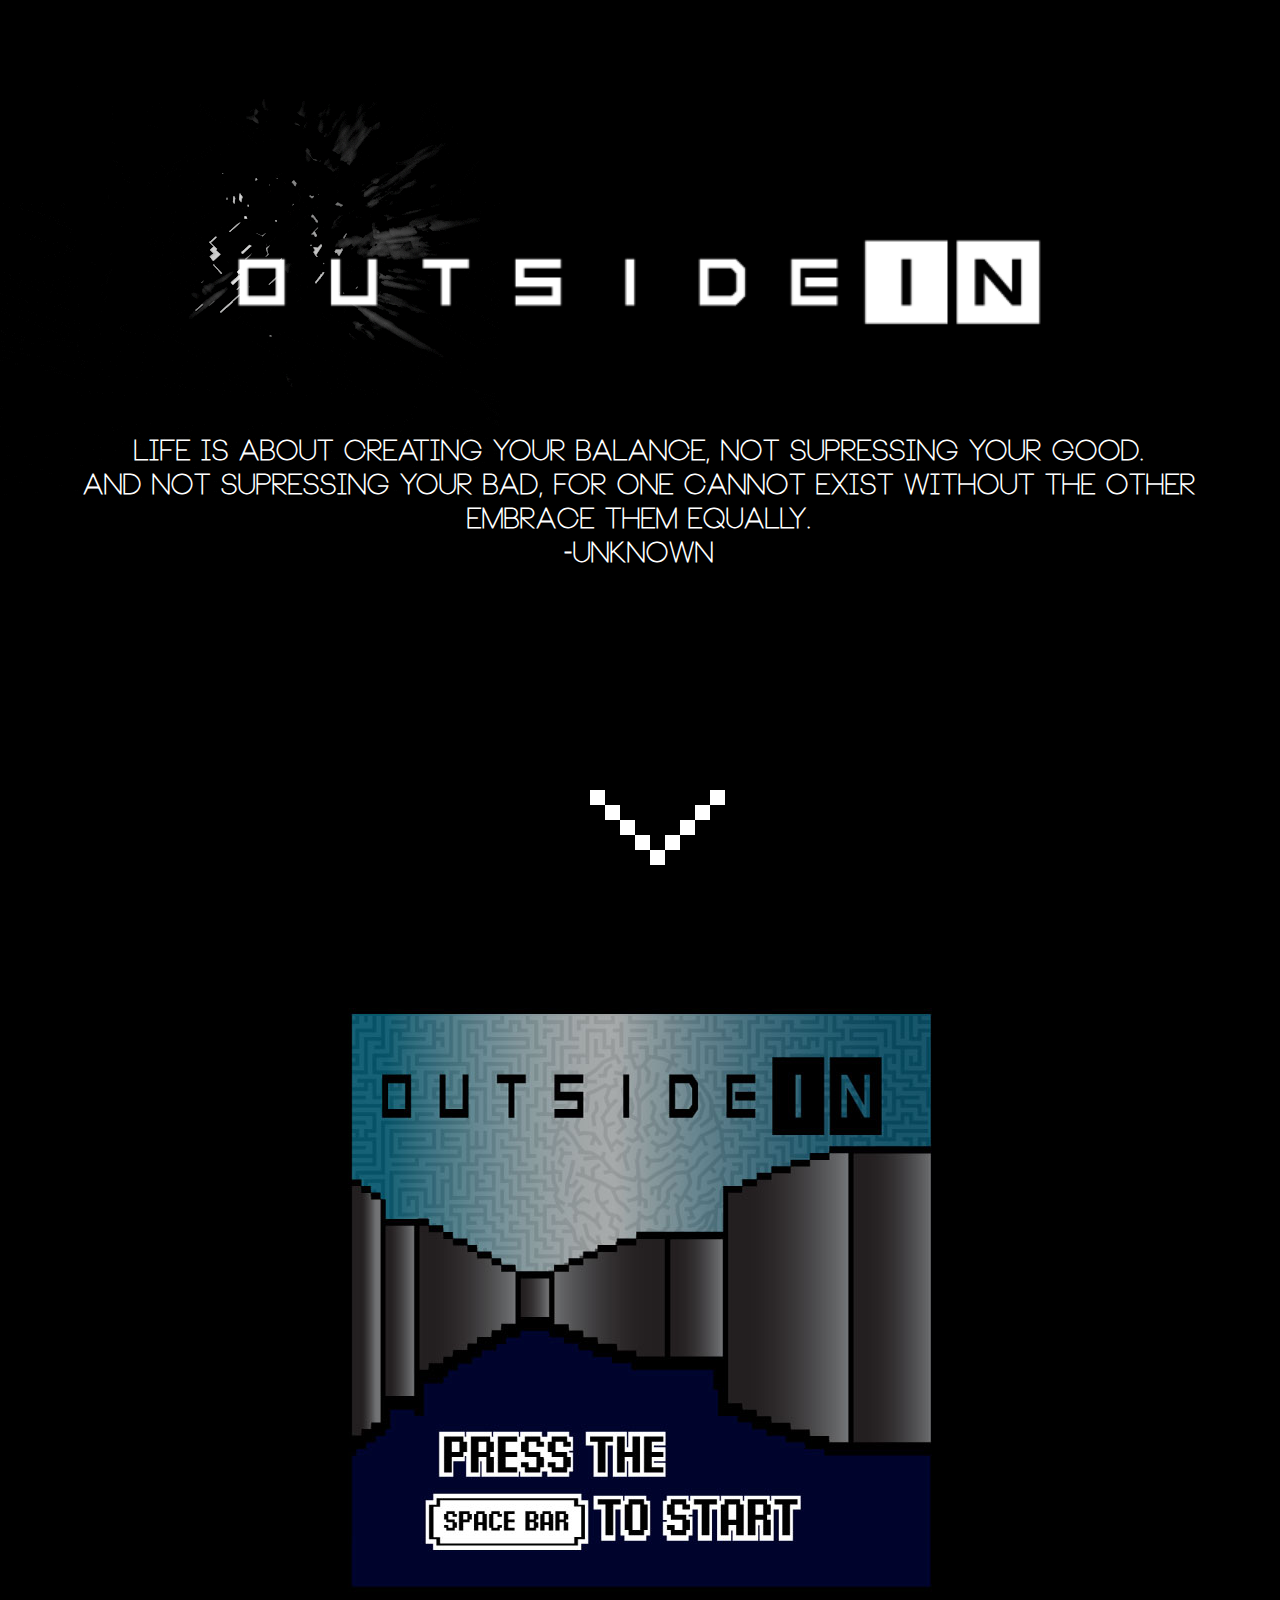
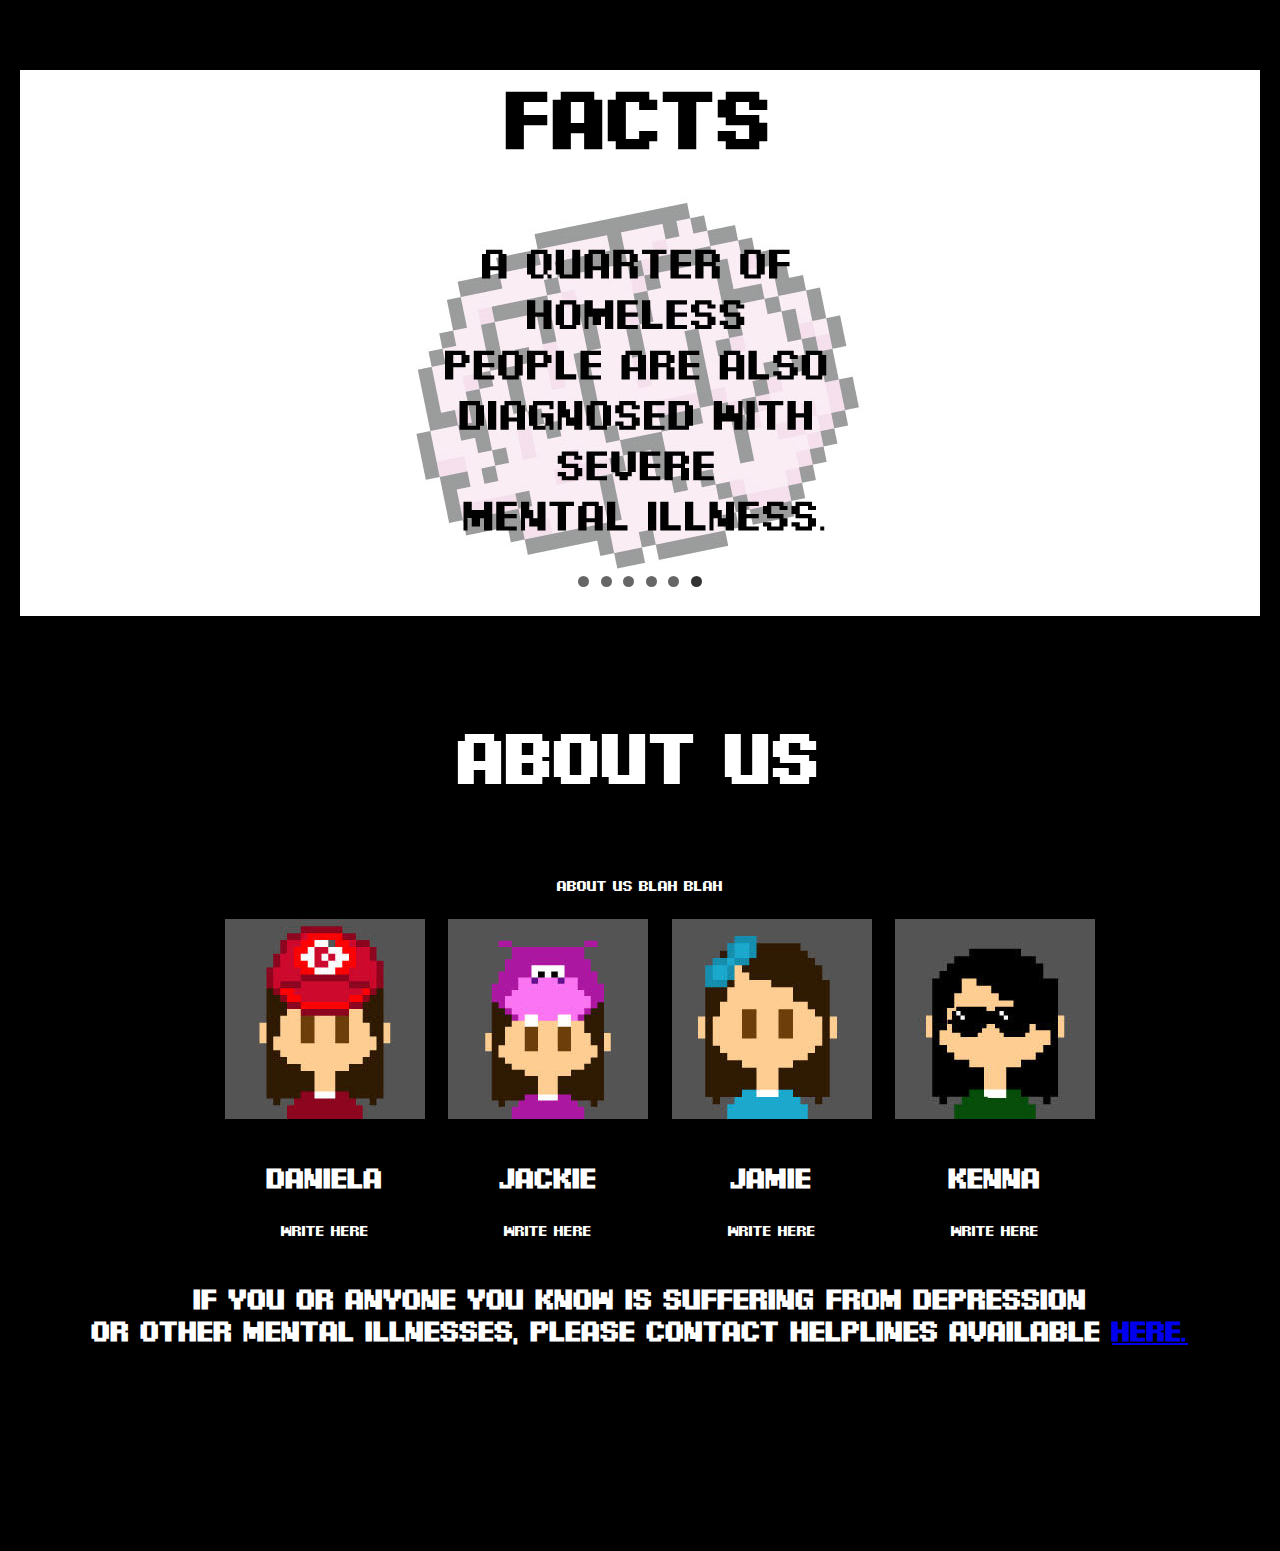
<file: index.html>
<!DOCTYPE html>
<html>
	<head>
		<title>Outside In</title>
		<script src="processing-1.4.1.js"></script>
		<script type="text/processing" data-processing-target="mycanvas" src="script.js"></script>
		<link rel="stylesheet" type="text/css" href="style.css">
		<script src="http://ajax.googleapis.com/ajax/libs/jquery/1.9.0/jquery.min.js"></script>
	
	<body style="overflow-y: visible;">
		<audio src = "tearsofjoy.mp3" autoplay="autoplay"loop = "loop"></audio>
		<section id="title">
			<div id="scene" style="height: 900px;">
				<div id="intro">
					<div class="inner">
						<h1 class="title">
							<img src="maze-title.png" alt="title" height=180 width=900px>
						</h1>
						<h3>LIFE IS ABOUT CREATING YOUR BALANCE, NOT SUPRESSING YOUR GOOD.<br>AND NOT SUPRESSING YOUR BAD, FOR ONE CANNOT EXIST WITHOUT THE OTHER<br>EMBRACE THEM EQUALLY.<br>				 -Unknown</br></h3></span>
					</div>
				</div>
				<div class="shadow"></div>
				<a href="#game" class="scroll-to"></a>
			</div>
		</section>
		
		<section id="game">
			<div class="gamecontainer" style="height: 750px;">
				<canvas id="mycanvas"></canvas>
				</section>
			</div>
		</section>
		
		<section id="facts">
			<h2>Facts</h2><br>
			<ul class="slides">
				<input type="radio" name="radio-btn" id="img-1" checked />
				<li class="slide-container">
					<div class="slide">
						<img src="fact1.jpg" />
				    </div>
					<div class="nav">
						<label for="img-6" class="prev">&#x2039;</label>
						<label for="img-2" class="next">&#x203a;</label>
					</div>
			    </li>
				
				<input type="radio" name="radio-btn" id="img-2" checked />
				<li class="slide-container">
					<div class="slide">
						<img src="fact2.jpg" />
				    </div>
					<div class="nav">
						<label for="img-1" class="prev">&#x2039;</label>
						<label for="img-3" class="next">&#x203a;</label>
					</div>
			    </li>
				
				<input type="radio" name="radio-btn" id="img-3" checked />
				<li class="slide-container">
					<div class="slide">
						<img src="fact3.jpg" />
				    </div>
					<div class="nav">
						<label for="img-2" class="prev">&#x2039;</label>
						<label for="img-4" class="next">&#x203a;</label>
					</div>
			    </li>
				
				<input type="radio" name="radio-btn" id="img-4" checked />
				<li class="slide-container">
					<div class="slide">
						<img src="fact4.jpg" />
				    </div>
					<div class="nav">
						<label for="img-3" class="prev">&#x2039;</label>
						<label for="img-5" class="next">&#x203a;</label>
					</div>
			    </li>
				
				<input type="radio" name="radio-btn" id="img-5" checked />
				<li class="slide-container">
					<div class="slide">
						<img src="fact5.jpg" />
				    </div>
					<div class="nav">
						<label for="img-4" class="prev">&#x2039;</label>
						<label for="img-6" class="next">&#x203a;</label>
					</div>
			    </li>
				
				<input type="radio" name="radio-btn" id="img-6" checked />
				<li class="slide-container">
					<div class="slide">
						<img src="fact6.jpg" />
				    </div>
					<div class="nav">
						<label for="img-5" class="prev">&#x2039;</label>
						<label for="img-1" class="next">&#x203a;</label>
					</div>
			    </li>
				
				<li class="nav-dots">
					<label for="img-1" class="nav-dot" id="img-dot-1"></label>
					<label for="img-2" class="nav-dot" id="img-dot-2"></label>
					<label for="img-3" class="nav-dot" id="img-dot-3"></label>
					<label for="img-4" class="nav-dot" id="img-dot-4"></label>
					<label for="img-5" class="nav-dot" id="img-dot-5"></label>
					<label for="img-6" class="nav-dot" id="img-dot-6"></label>
				  </li>
				
			</ul>
			</br>
			
		</section>
					
		<footer>
		<div class="container">
		<section id="about-us" style="height: 900px;">
			<h1 class="impact-title">About Us</h1>
			<p>about us blah blah</p>
				<div id="creators" >
					<ul>
						<li>
							<img src="daniela.jpg">
							<h3>Daniela</h3><p>write here</p>
						</li>
						<li>
							<img src="jackie.jpg">
							<h3>Jackie</h3><p>write here</p>
						</li>
						<li>
							<img src="jamie.jpg">
							<h3>Jamie</h3><p>write here</p>
						</li>
						<li>
							<img src="kenna.jpg">
							<h3>Kenna</h3><p>write here</p>
						</li>
					</ul>
					<h3>If you or anyone you know is suffering from depression<br>or other mental illnesses, please contact helplines available <a href="https://www.nami.org/Find-Support/NAMI-HelpLine">here.</h3></h3></a>
				</div>
		</section>
		</div>
		</footer>
		
		
		</header>
	</body>
</html>
</file>
<file: style.css>
/*Maze Game*/

@font-face {
    font-family: "pixel";
    src: url("pixel.otf");
}

@font-face {
    font-family: "Neou";
    src: url("Neou-Thin.ttf");
}

element.style {
    overflow-y: visible;
}

body
{
    background-color: #000000;
    overflow: hidden;
    margin: 20px;
    padding: 0;
    font-size: 0.85em;
    text-align: center;
}

.title
{
    text-align: center;
    
}

h1 {
    display: block;
    -webkit-margin-start: 0px;
    -webkit-margin-end: 0px;
    font-weight: bold;
    margin: 0.67em 0;
    line-height: 3;
    font-family: pixel;
}

h2 {
    font-size: 30px;
    color: #000000;
    font-family: pixel;
}

h3
{
    font-size: 28px;
    color: #FFFFFF;
    font-family: Neou;
}

p {
    font-size: 15px;
    font-family: pixel;
    color: #FFFFFF;
    text-align: center;
}

#title #scene #intro {
    display: block;
    background: url("white.gif") no-repeat;
    position: absolute;
    height: 100%;
    width: 100%;
    top: 0;
    left: 0;
    text-align: center;
    z-index: 500;
}

#title #scene #intro .inner {
    position: relative;
    top: 20%;
}

.scroll-to {
    position: absolute;
    bottom: 30px;
    left: 50%;
    margin-left: -50px;
    display: block;
    background: url("arrow.png") no-repeat ;
    height: 80px;
    width: 200px;
    z-index: 600;
    transition: 0.3s;
}

#title #scene .scroll-to:hover {
    transform: translateY(-20px);
}

#game #game-container {
    display: block;
    position: absolute;
    height: 100%;
    width: 100%;
    text-align: center;
    z-index: 500;
    transform: translateY(-50px);
}

#game {
    background-color: #000000;
}

#about-us {
    display: block;
    background: #000000;
}

#about-us h3 {
    font-family: pixel;
}

.impact-title {
    font-size: 70px;
    font-family: pixel;
    color: #FFFFFF;
    text-align: center;
    margin: 0.5em 0 0;
    text-transform: uppercase;
}

.container {
    display: block;
    height: 300px;
}

#creators li {
    display: inline-block;
    text-align: center;
}

#creators img {
    margin: 10px;
}

#creators h3 {
    color: #FFFFFF;
}

#creators {
    text-align: center;
}

#mycanvas {
    transform: translateY(30px);
    margin: 50px;
}



.slides {
    padding: 0;
    width: 609px;
    height: 420px;
    display: block;
    margin: 0 auto;
    position: relative;
}

.slides * {
    user-select: none;
    -ms-user-select: none;
    -moz-user-select: none;
    -khtml-user-select: none;
    -webkit-user-select: none;
    -webkit-touch-callout: none;
}

.slides input { display: none; }

.slide-container { display: block; }

.slide {
    top: 0;
    opacity: 0;
    width: 600px;
    height: 420px;
    display: block;
    position: absolute;

    transform: scale(0);

    transition: all .7s ease-in-out;
}

.slide img {
    width: 100%;
    height: 100%;
}

.nav label {
    width: 200px;
    height: 100%;
    display: none;
    position: absolute;

	  opacity: 0;
    z-index: 0;
    cursor: pointer;

    transition: opacity .2s;

    color: #FFF;
    font-size: 150px;
    text-align: center;
    line-height: 380px;
    font-family: pixel;
    background-color: rgba(255, 255, 255, .3);
    text-shadow: 0px 0px 15px rgb(119, 119, 119);
}

.slide:hover + .nav label { opacity: 0.5; }

.nav label:hover { opacity: 1; }

.nav .next { right: 0; }

input:checked + .slide-container  .slide {
    opacity: 1;

    transform: scale(1);

    transition: opacity 1s ease-in-out;
}

input:checked + .slide-container .nav label { display: block; }

.nav-dots {
	width: 100%;
	bottom: 9px;
	height: 11px;
	display: block;
	position: absolute;
	text-align: center;
}

.nav-dots .nav-dot {
	top: -5px;
	width: 11px;
	height: 11px;
	margin: 0 4px;
	position: relative;
	border-radius: 100%;
	display: inline-block;
	background-color: rgba(0, 0, 0, 0.6);
}

.nav-dots .nav-dot:hover {
	cursor: pointer;
	background-color: rgba(0, 0, 0, 0.8);
}

input#img-1:checked ~ .nav-dots label#img-dot-1,
input#img-2:checked ~ .nav-dots label#img-dot-2,
input#img-3:checked ~ .nav-dots label#img-dot-3,
input#img-4:checked ~ .nav-dots label#img-dot-4,
input#img-5:checked ~ .nav-dots label#img-dot-5,
input#img-6:checked ~ .nav-dots label#img-dot-6 {
	background: rgba(0, 0, 0, 0.8);
}

#facts {
    background-color: #FFFFFF;
}

#facts h2 {
    display: block;
    font-size: 80px;
    margin: 0;
    text-align: center;
}
</file>
